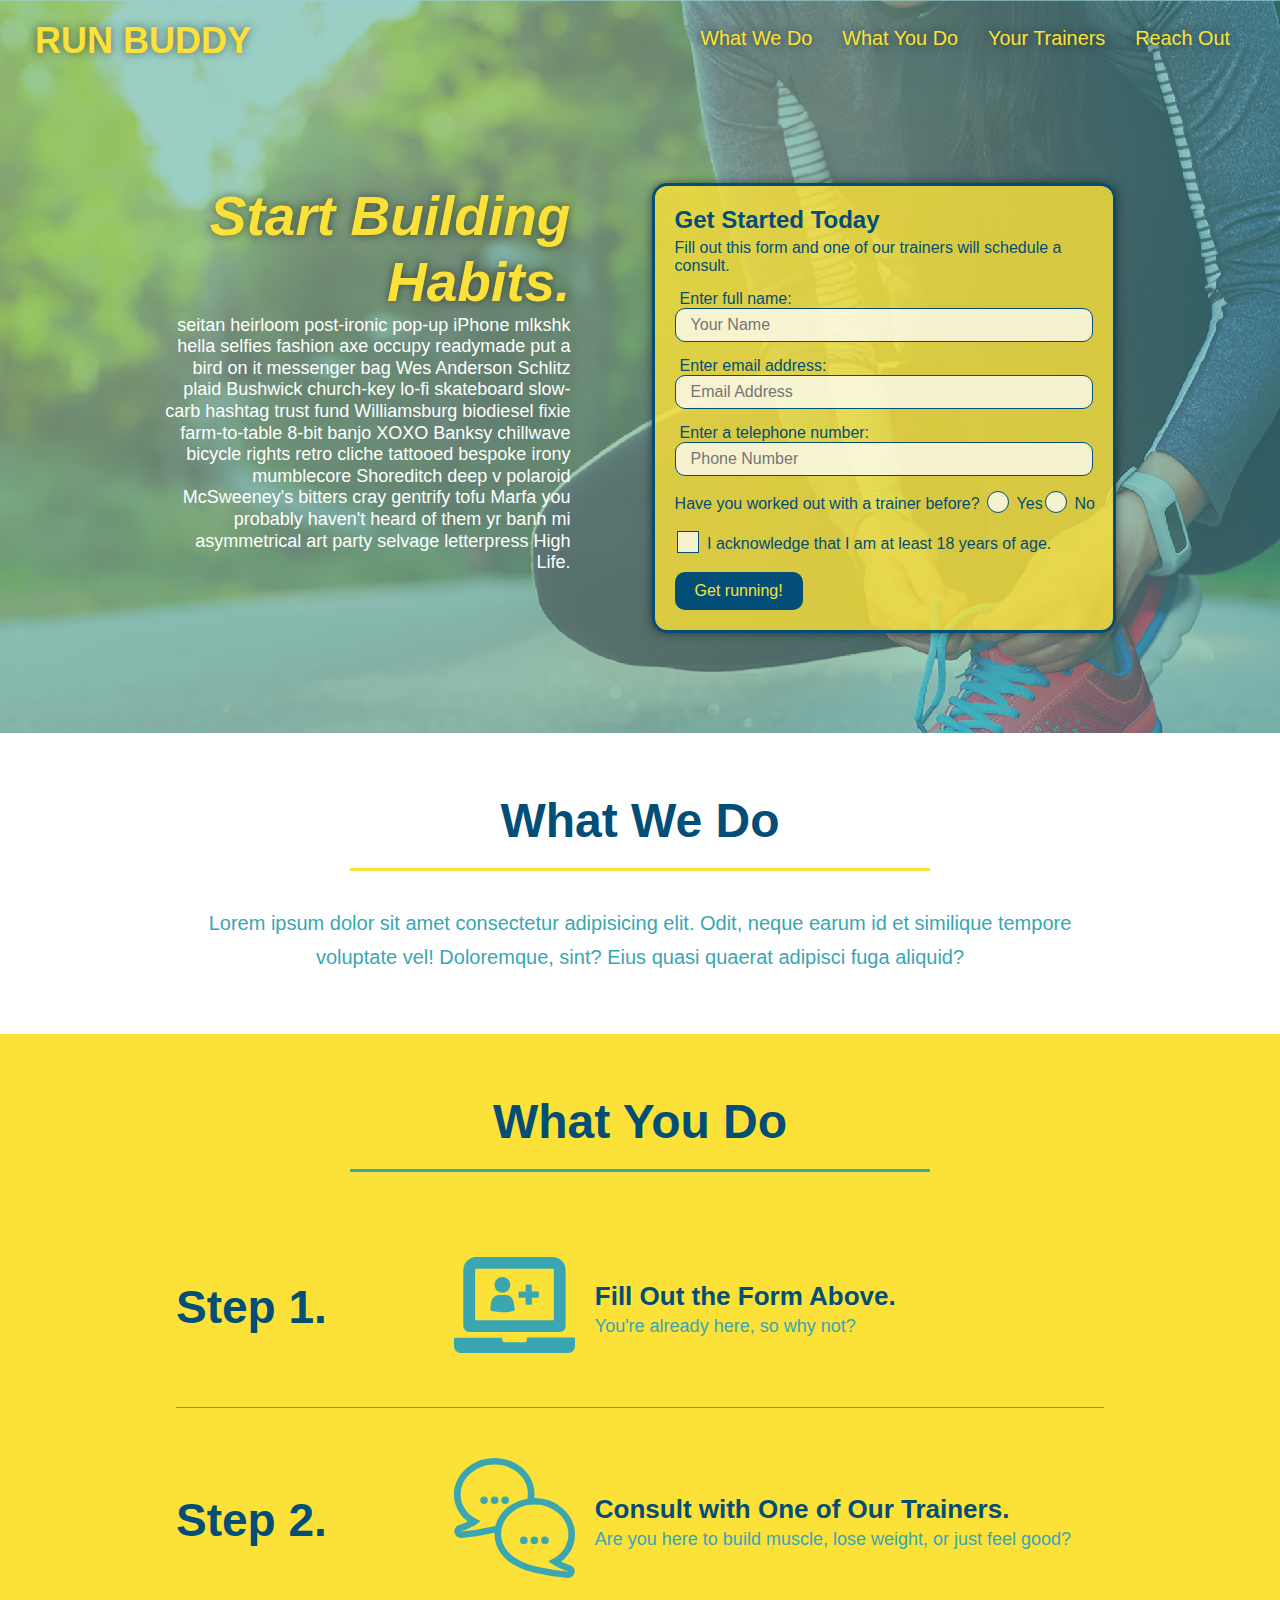
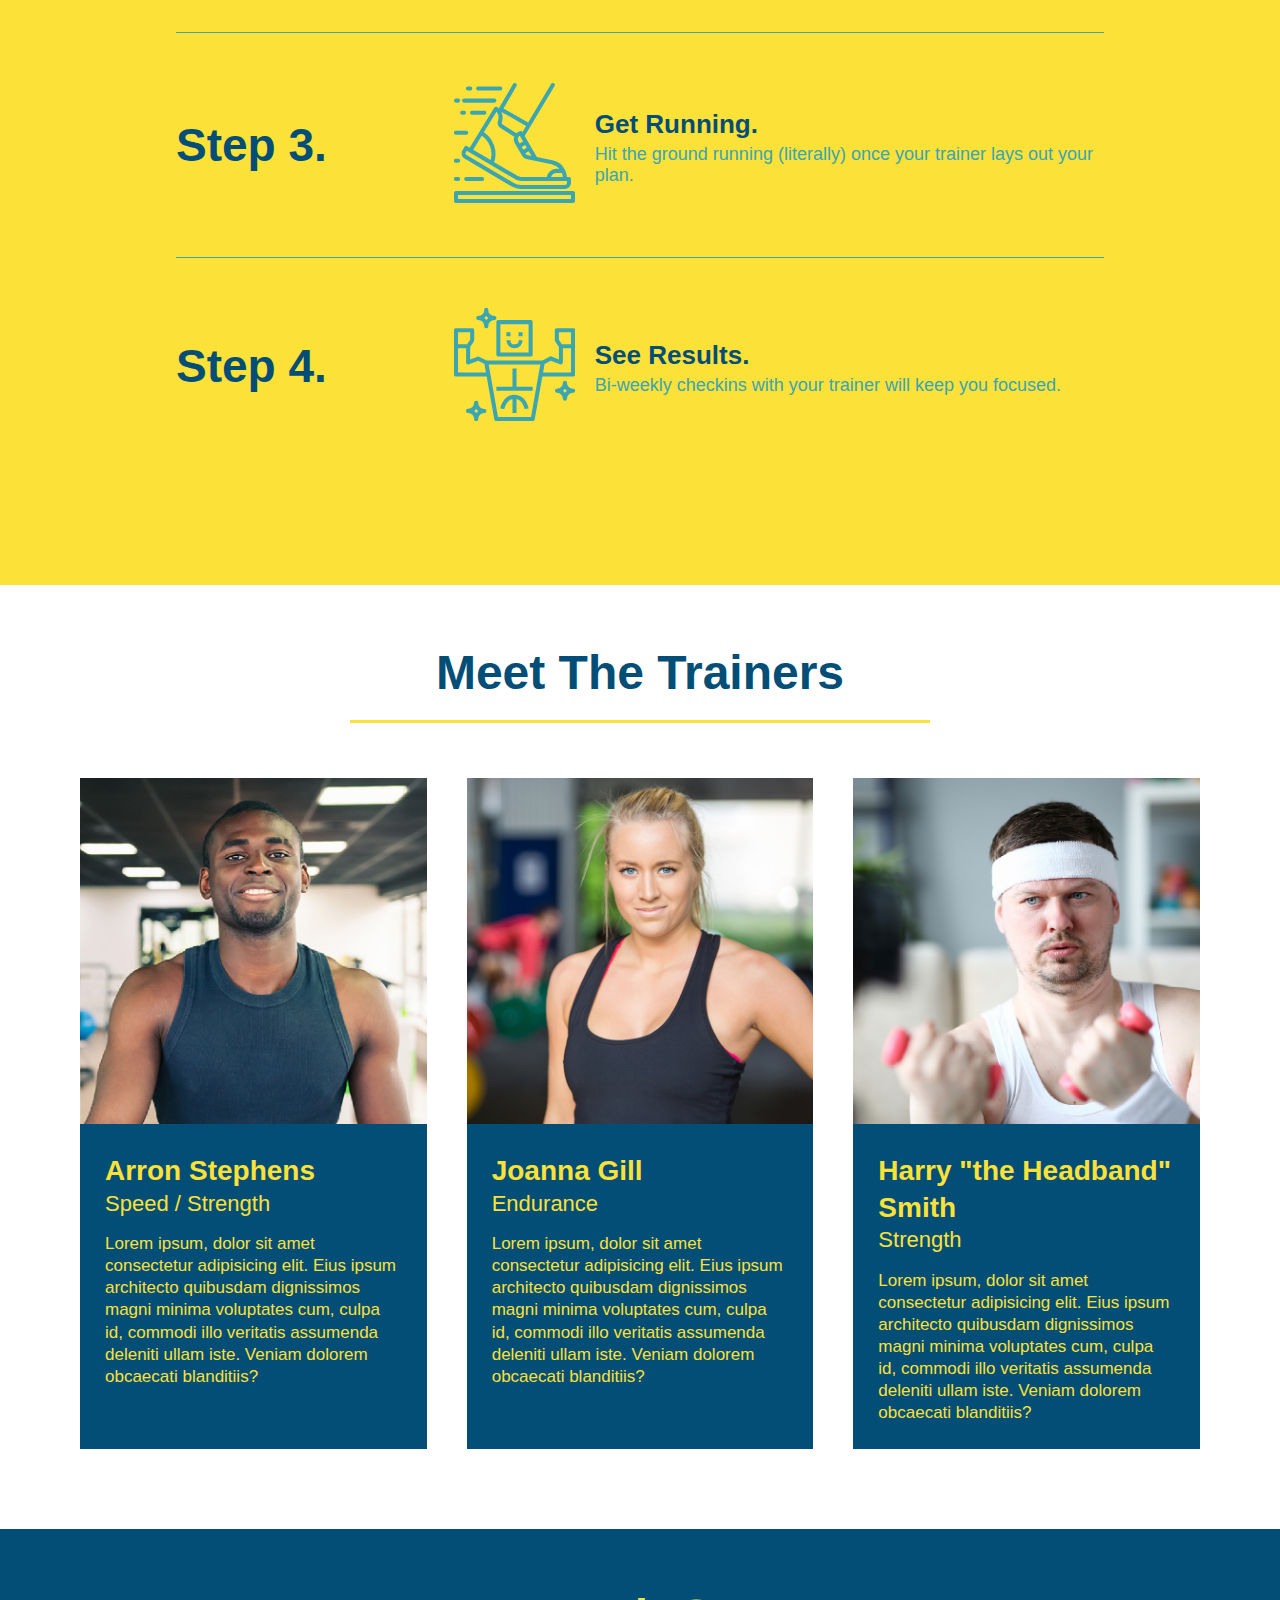
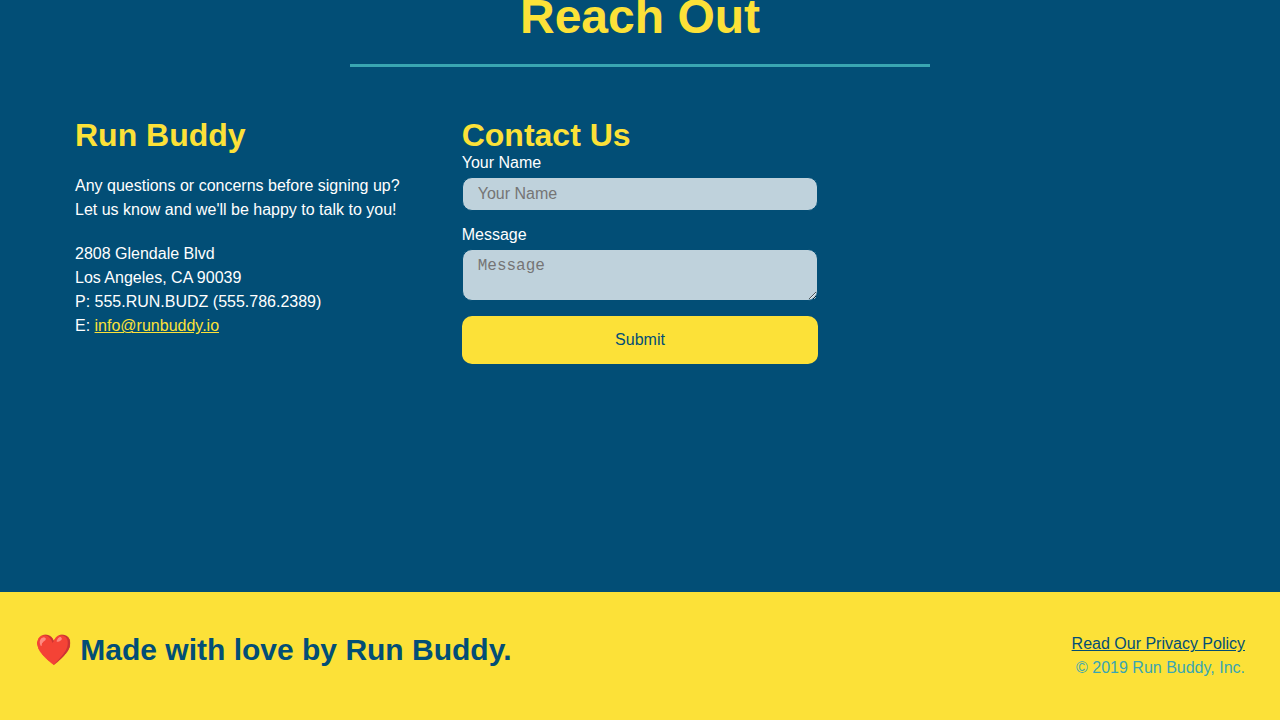
<file: index.html>
<!DOCTYPE html>
<html lang="en">
	<head>
		<meta charset="UTF-8" />
		<meta http-equiv="X-UA-Compatible" content="IE=edge" />
		<meta name="viewport" content="width=device-width, initial-scale=1.0" />
		<title>Run Buddy</title>
		<link rel="stylesheet" href="./assets/css/style.css" />
	</head>
	<body>
		<!-- navigation -->
		<header>
			<h1>
				<a href="/">RUN BUDDY</a>
			</h1>
			<nav>
				<ul>
					<li>
						<a href="#what-we-do">What We Do</a>
					</li>
					<li>
						<a href="#what-you-do">What You Do</a>
					</li>
					<li>
						<a href="#your-trainers">Your Trainers</a>
					</li>
					<li>
						<a href="#reach-out">Reach Out</a>
					</li>
				</ul>
			</nav>
		</header>

		<!-- hero/jumbotron -->
		<section class="hero">
			<div class="hero-cta">
				<h2>Start Building Habits.</h2>
				<p>
					seitan heirloom post-ironic pop-up iPhone mlkshk hella selfies fashion
					axe occupy readymade put a bird on it messenger bag Wes Anderson
					Schlitz plaid Bushwick church-key lo-fi skateboard slow-carb hashtag
					trust fund Williamsburg biodiesel fixie farm-to-table 8-bit banjo XOXO
					Banksy chillwave bicycle rights retro cliche tattooed bespoke irony
					mumblecore Shoreditch deep v polaroid McSweeney's bitters cray
					gentrify tofu Marfa you probably haven't heard of them yr banh mi
					asymmetrical art party selvage letterpress High Life.
				</p>
			</div>
			<div class="hero-form">
				<h3>Get Started Today</h3>
				<p>
					Fill out this form and one of our trainers will schedule a consult.
				</p>
				<form action="">
					<label for="name">Enter full name:</label>
					<input
						type="text"
						placeholder="Your Name"
						name="name"
						id="name"
						class="form-input"
					/>
					<label for="email">Enter email address:</label>
					<input
						type="email"
						placeholder="Email Address"
						name="email"
						id="email"
						class="form-input"
					/>
					<label for="phone">Enter a telephone number:</label>
					<input
						type="tel"
						placeholder="Phone Number"
						name="phone"
						id="phone"
						class="form-input"
					/>
					<p>
						Have you worked out with a trainer before?
						<span class="radio-wrapper">
							<input type="radio" name="trainer-confirm" id="trainer-yes" />
							<label for="trainer-yes">Yes</label>
						</span>
						<span class="radio-wrapper">
							<input type="radio" name="trainer-confirm" id="trainer-no" />
							<label for="trainer-no">No</label>
						</span>
					</p>
					<p>
						<span class="checkbox-wrapper">
							<input type="checkbox" name="age-confirm" id="checkbox" />
							<label for="checkbox"
								>I acknowledge that I am at least 18 years of age.</label
							>
						</span>
					</p>
					<button type="submit">Get running!</button>
				</form>
			</div>
		</section>

		<!-- "what we do" section -->
		<section id="what-we-do" class="intro">
			<div class="flex-row">
				<h2 class="section-title primary-border">What We Do</h2>
			</div>
			<div class="flex-row">
				<p>
					Lorem ipsum dolor sit amet consectetur adipisicing elit. Odit, neque
					earum id et similique tempore voluptate vel! Doloremque, sint? Eius
					quasi quaerat adipisci fuga aliquid?
				</p>
			</div>
		</section>

		<!-- "what you do" section -->
		<section id="what-you-do" class="steps">
			<div class="flex-row">
				<h2 class="section-title secondary-border">What You Do</h2>
			</div>
			<div class="step">
				<h3>Step 1.</h3>
				<div class="step-info">
					<div class="step-img">
						<img src="./assets/images/step-1.svg" alt="" />
					</div>
					<div class="step-text">
						<h4>Fill Out the Form Above.</h4>
						<p>You're already here, so why not?</p>
					</div>
				</div>
			</div>
			<div class="step">
				<h3>Step 2.</h3>
				<div class="step-info">
					<div class="step-img">
						<img src="./assets/images/step-2.svg" alt="" />
					</div>
					<div class="step-text">
						<h4>Consult with One of Our Trainers.</h4>
						<p>Are you here to build muscle, lose weight, or just feel good?</p>
					</div>
				</div>
			</div>
			<div class="step">
				<h3>Step 3.</h3>
				<div class="step-info">
					<div class="step-img">
						<img src="./assets/images/step-3.svg" alt="" />
					</div>
					<div class="step-text">
						<h4>Get Running.</h4>
						<p>
							Hit the ground running (literally) once your trainer lays out your
							plan.
						</p>
					</div>
				</div>
			</div>
			<div class="step">
				<h3>Step 4.</h3>
				<div class="step-info">
					<div class="step-img">
						<img src="./assets/images/step-4.svg" alt="" />
					</div>
					<div class="step-text">
						<h4>See Results.</h4>
						<p>Bi-weekly checkins with your trainer will keep you focused.</p>
					</div>
				</div>
			</div>
		</section>

		<!-- "meet the trainers" section -->
		<section id="your-trainers">
			<div class="flex-row">
				<h2 class="section-title primary-border">Meet The Trainers</h2>
			</div>
			<div class="trainers">
				<article class="trainer">
					<img
						src="./assets/images/trainer-1.jpg"
						alt="Arron Stephens in his workout clothes, ready to pump iron"
					/>
					<div class="trainer-bio">
						<h3 class="trainer-name">Arron Stephens</h3>
						<h4 class="trainer-role">Speed / Strength</h4>
						<p>
							Lorem ipsum, dolor sit amet consectetur adipisicing elit. Eius
							ipsum architecto quibusdam dignissimos magni minima voluptates
							cum, culpa id, commodi illo veritatis assumenda deleniti ullam
							iste. Veniam dolorem obcaecati blanditiis?
						</p>
					</div>
				</article>
				<article class="trainer">
					<img
						src="./assets/images/trainer-2.jpg"
						alt="Joanna Gill cooling off after a workout"
					/>
					<div class="trainer-bio">
						<h3 class="trainer-name">Joanna Gill</h3>
						<h4 class="trainer-role">Endurance</h4>
						<p>
							Lorem ipsum, dolor sit amet consectetur adipisicing elit. Eius
							ipsum architecto quibusdam dignissimos magni minima voluptates
							cum, culpa id, commodi illo veritatis assumenda deleniti ullam
							iste. Veniam dolorem obcaecati blanditiis?
						</p>
					</div>
				</article>
				<article class="trainer">
					<img
						src="./assets/images/trainer-3.jpg"
						alt="Harry Smith wearing a headband and lifting comically small pink weights"
					/>
					<div class="trainer-bio">
						<h3 class="trainer-name">Harry "the Headband" Smith</h3>
						<h4 class="trainer-role">Strength</h4>
						<p>
							Lorem ipsum, dolor sit amet consectetur adipisicing elit. Eius
							ipsum architecto quibusdam dignissimos magni minima voluptates
							cum, culpa id, commodi illo veritatis assumenda deleniti ullam
							iste. Veniam dolorem obcaecati blanditiis?
						</p>
					</div>
				</article>
			</div>
		</section>

		<!-- "reach out" section -->
		<section id="reach-out" class="contact">
			<div class="flex-row">
				<h2 class="section-title secondary-border">Reach Out</h2>
			</div>
			<div class="contact-info">
				<div>
					<h3>Run Buddy</h3>
					<p>
						Any questions or concerns before signing up?
						<br />
						Let us know and we'll be happy to talk to you!
					</p>
					<address>
						2808 Glendale Blvd<br />
						Los Angeles, CA 90039<br />
						P: 555.RUN.BUDZ (555.786.2389)<br />
						E: <a href="mailto:info@runbuddy.io">info@runbuddy.io</a>
					</address>
				</div>
				<div class="contact-form">
					<h3>Contact Us</h3>
					<form>
						<label for="contact-name">Your Name</label>
						<input type="text" id="contact-name" placeholder="Your Name" />

						<label for="contact-message">Message</label>
						<textarea id="contact-message" placeholder="Message"></textarea>

						<button type="submit">Submit</button>
					</form>
				</div>
				<iframe
					src="https://www.google.com/maps/embed?pb=!1m18!1m12!1m3!1d3303.5148844056816!2d-118.26539398459904!3d34.10756602225967!2m3!1f0!2f0!3f0!3m2!1i1024!2i768!4f13.1!3m3!1m2!1s0x80c2c0d26958de79%3A0xfd4e8d57c87afaeb!2s2808%20Glendale%20Blvd%2C%20Los%20Angeles%2C%20CA%2090039!5e0!3m2!1sen!2sus!4v1639596052484!5m2!1sen!2sus"
					style="border: 0"
					allowfullscreen=""
					loading="lazy"
				></iframe>
			</div>
		</section>

		<!-- footer -->
		<footer>
			<h2>❤️ Made with love by Run Buddy.</h2>
			<div class="">
				<a href="./privacy-policy.html">Read Our Privacy Policy</a><br />
				&copy; 2019 Run Buddy, Inc.
			</div>
		</footer>
	</body>
</html>
</file>
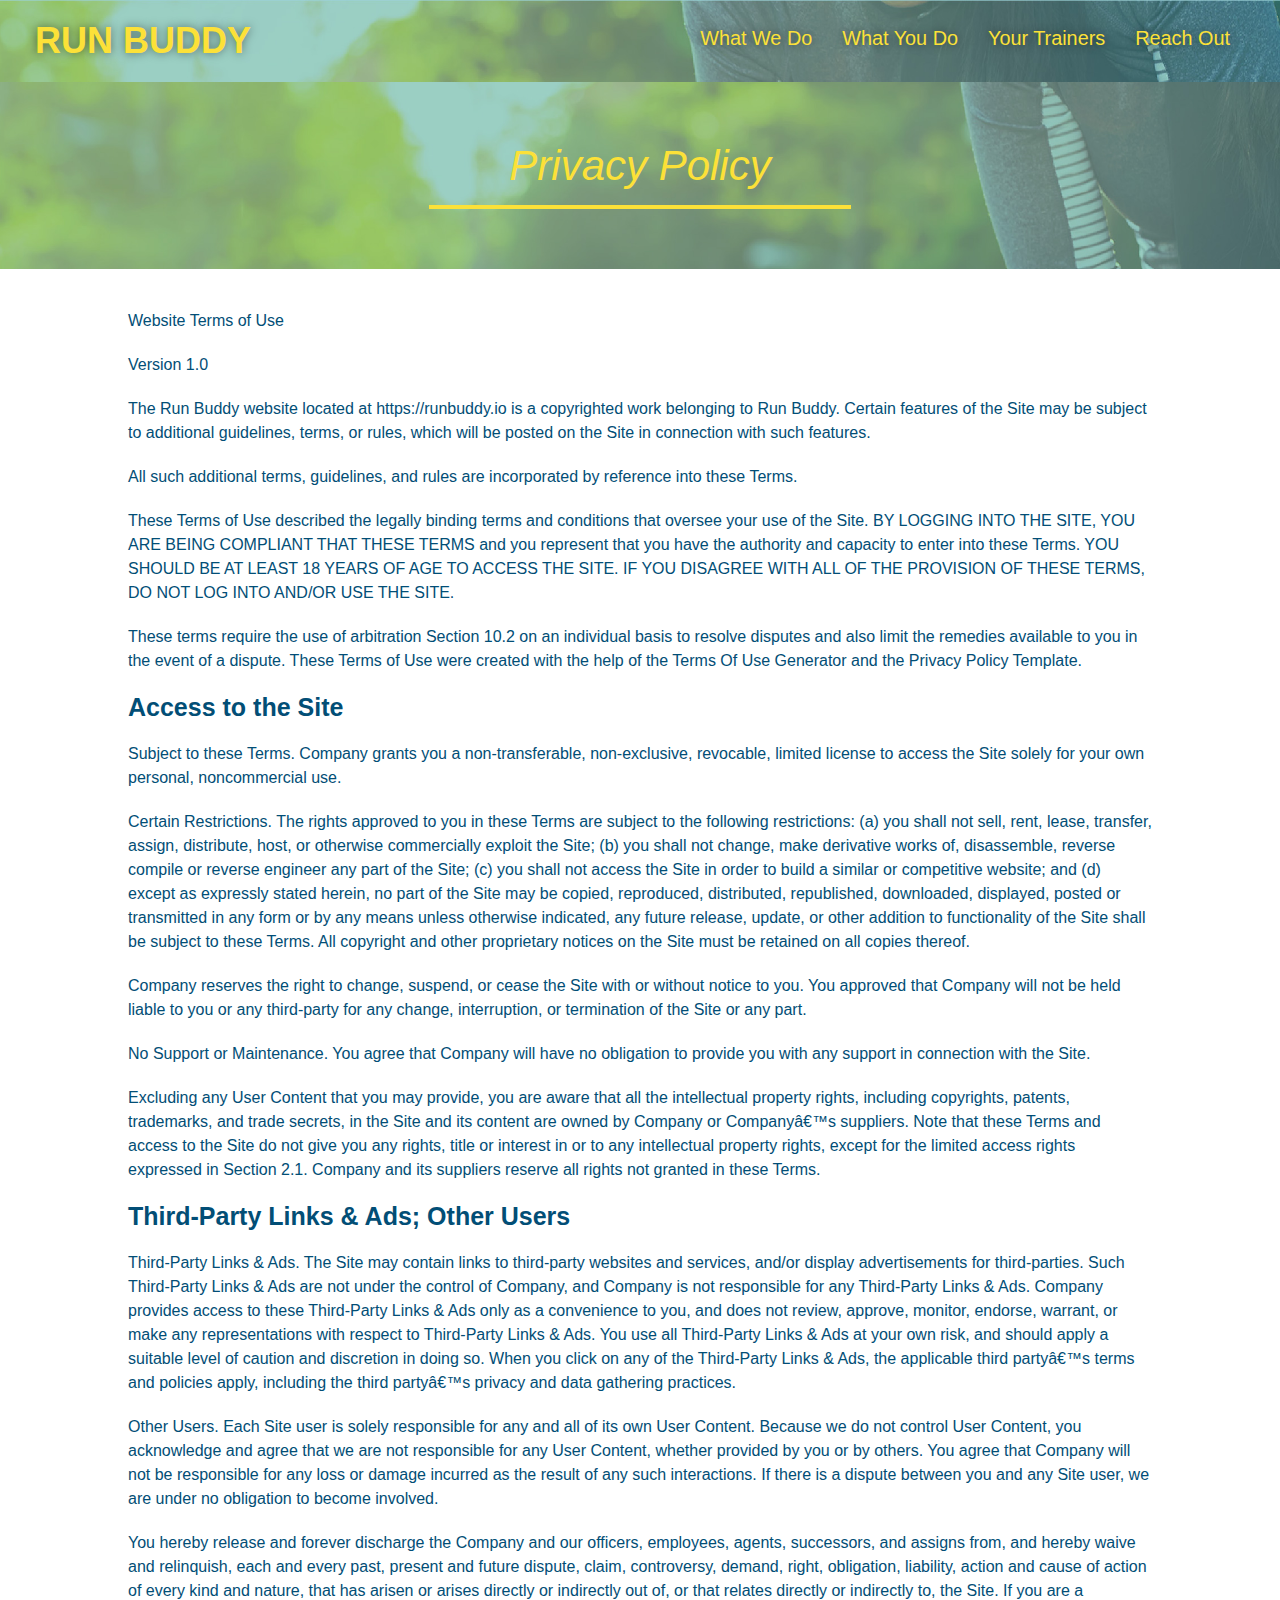
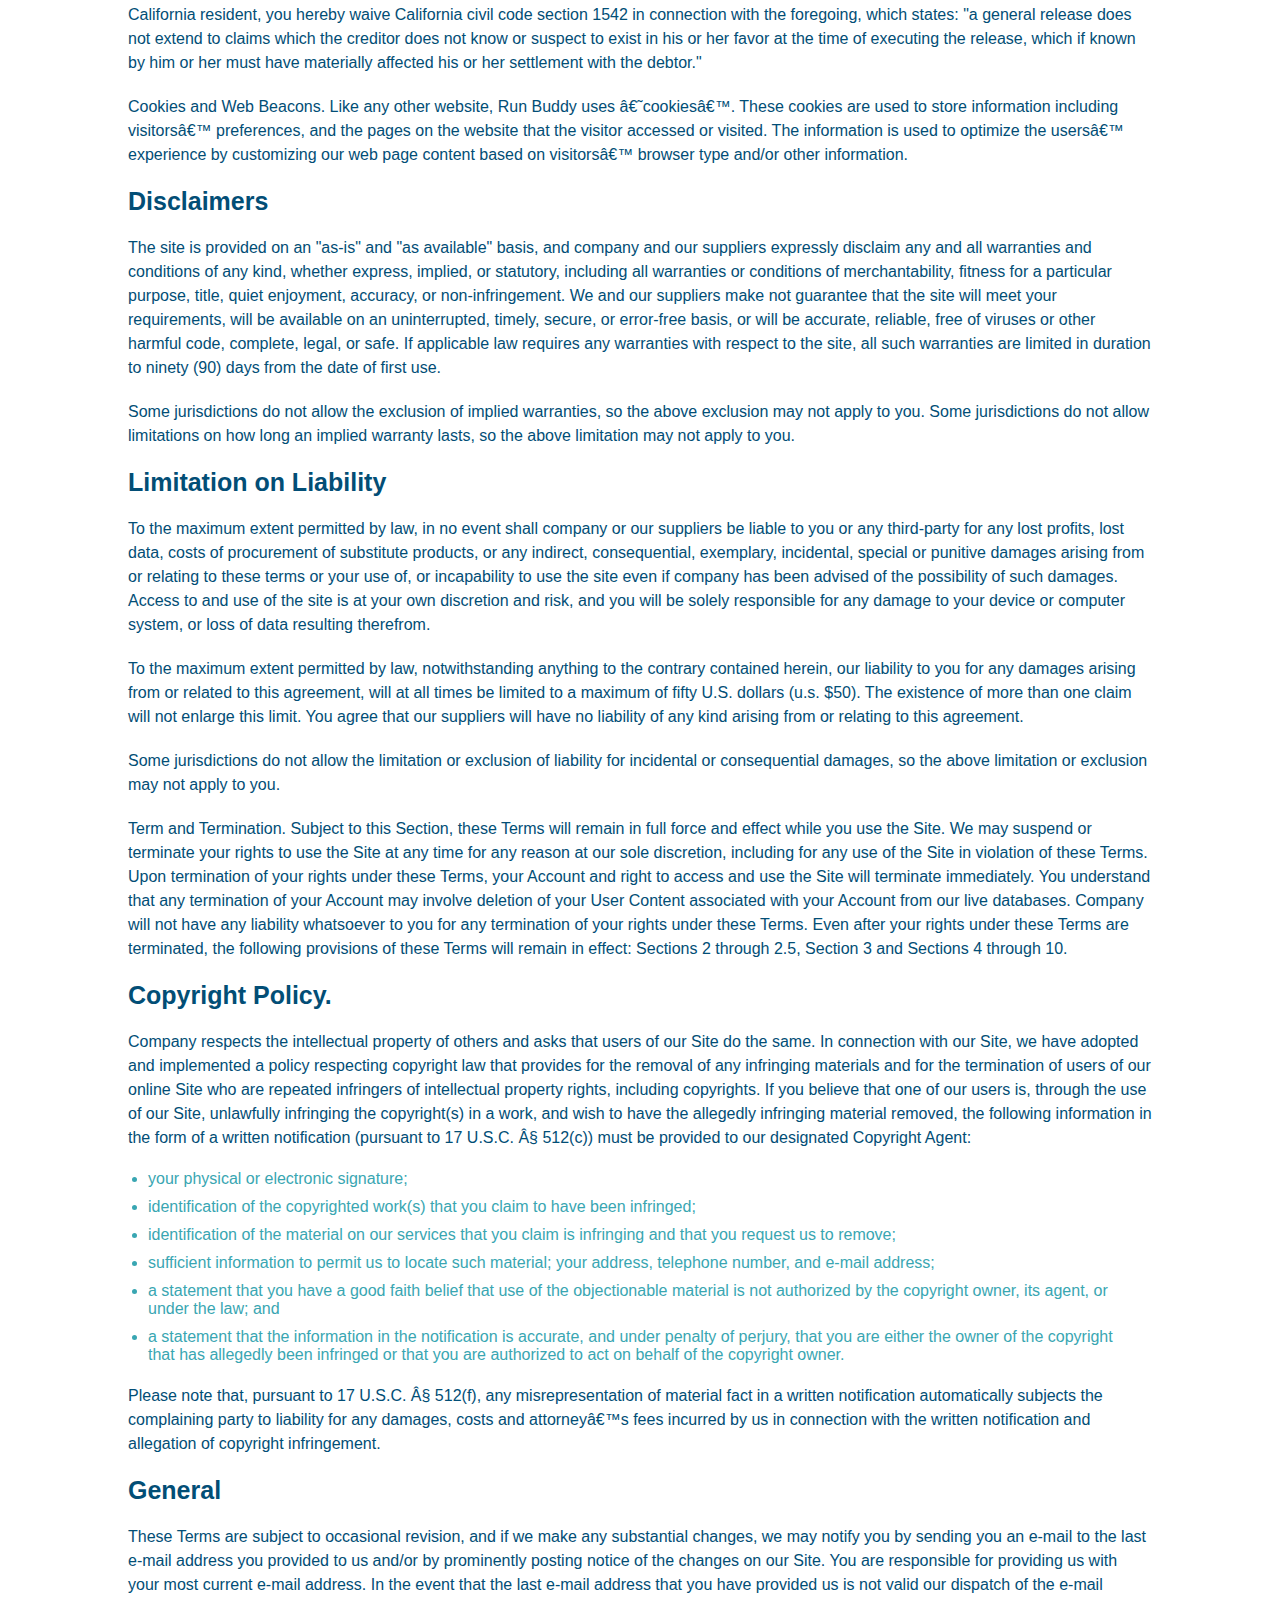
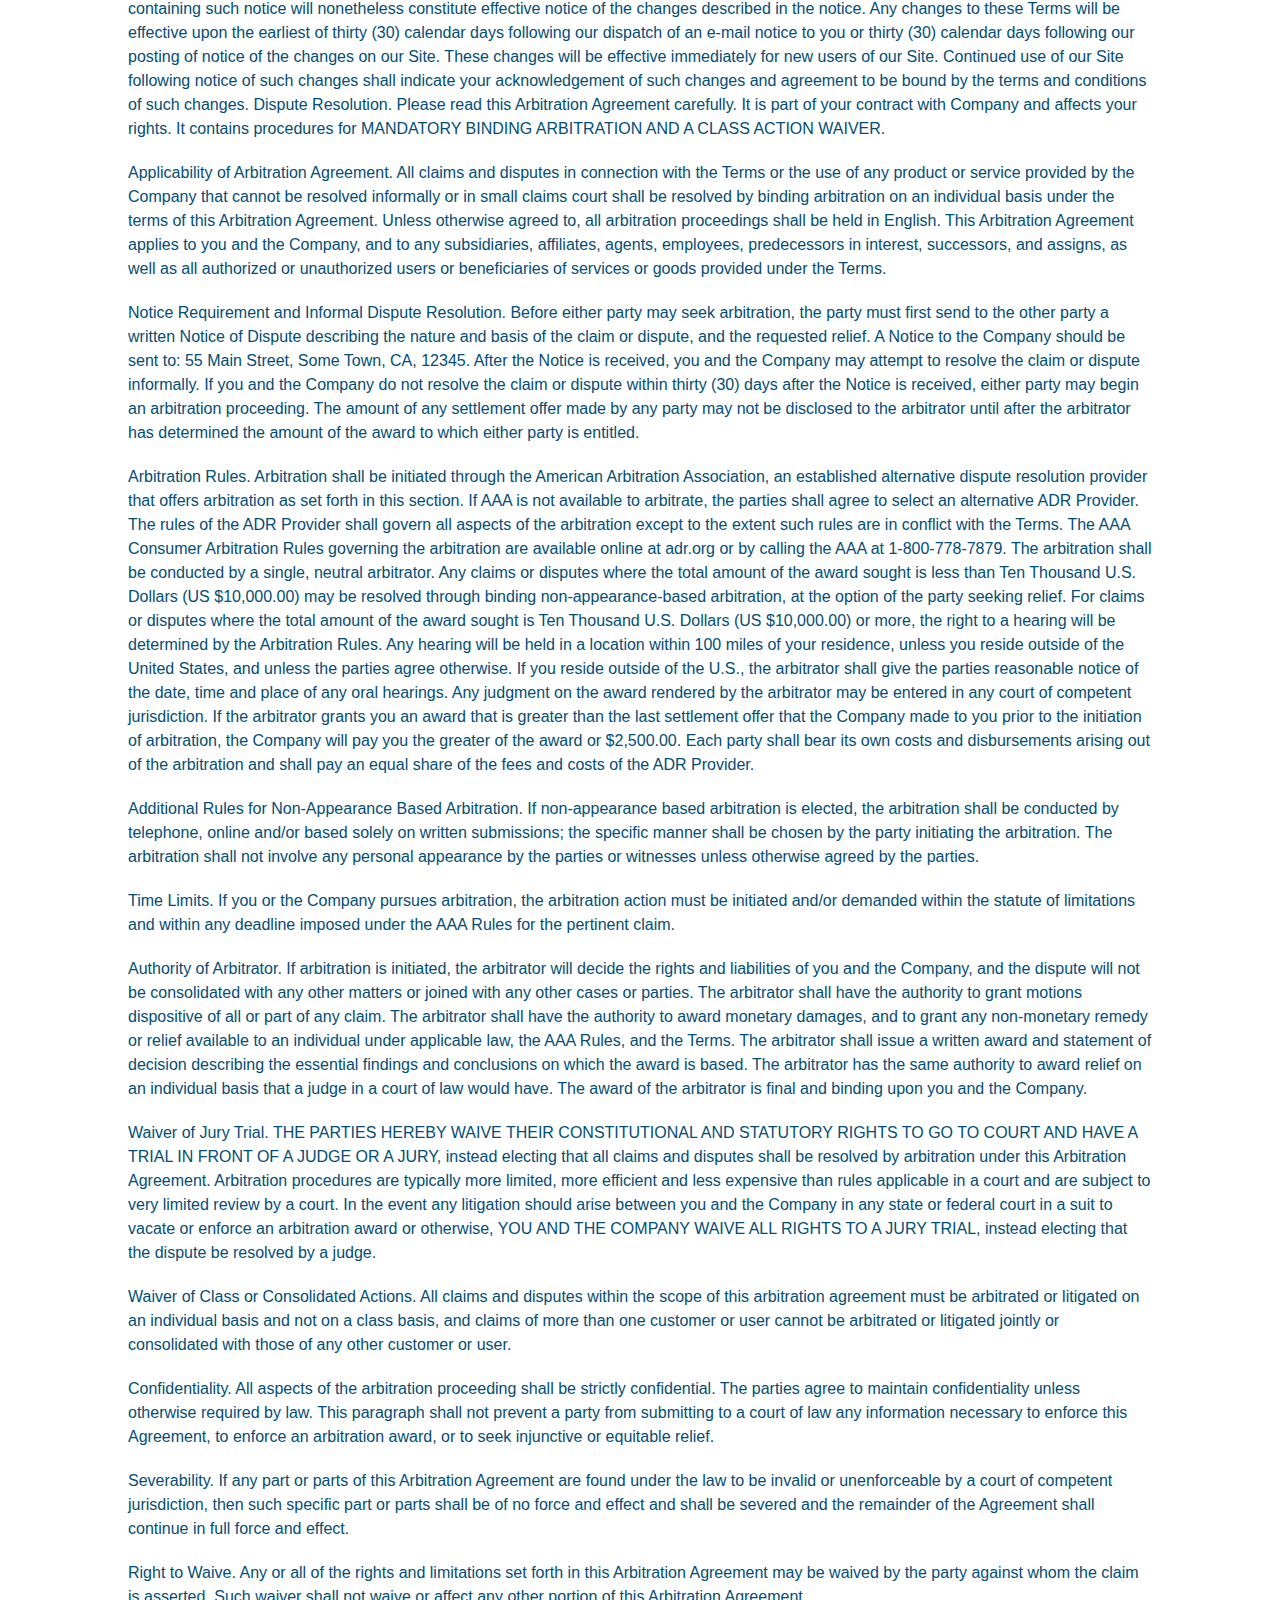
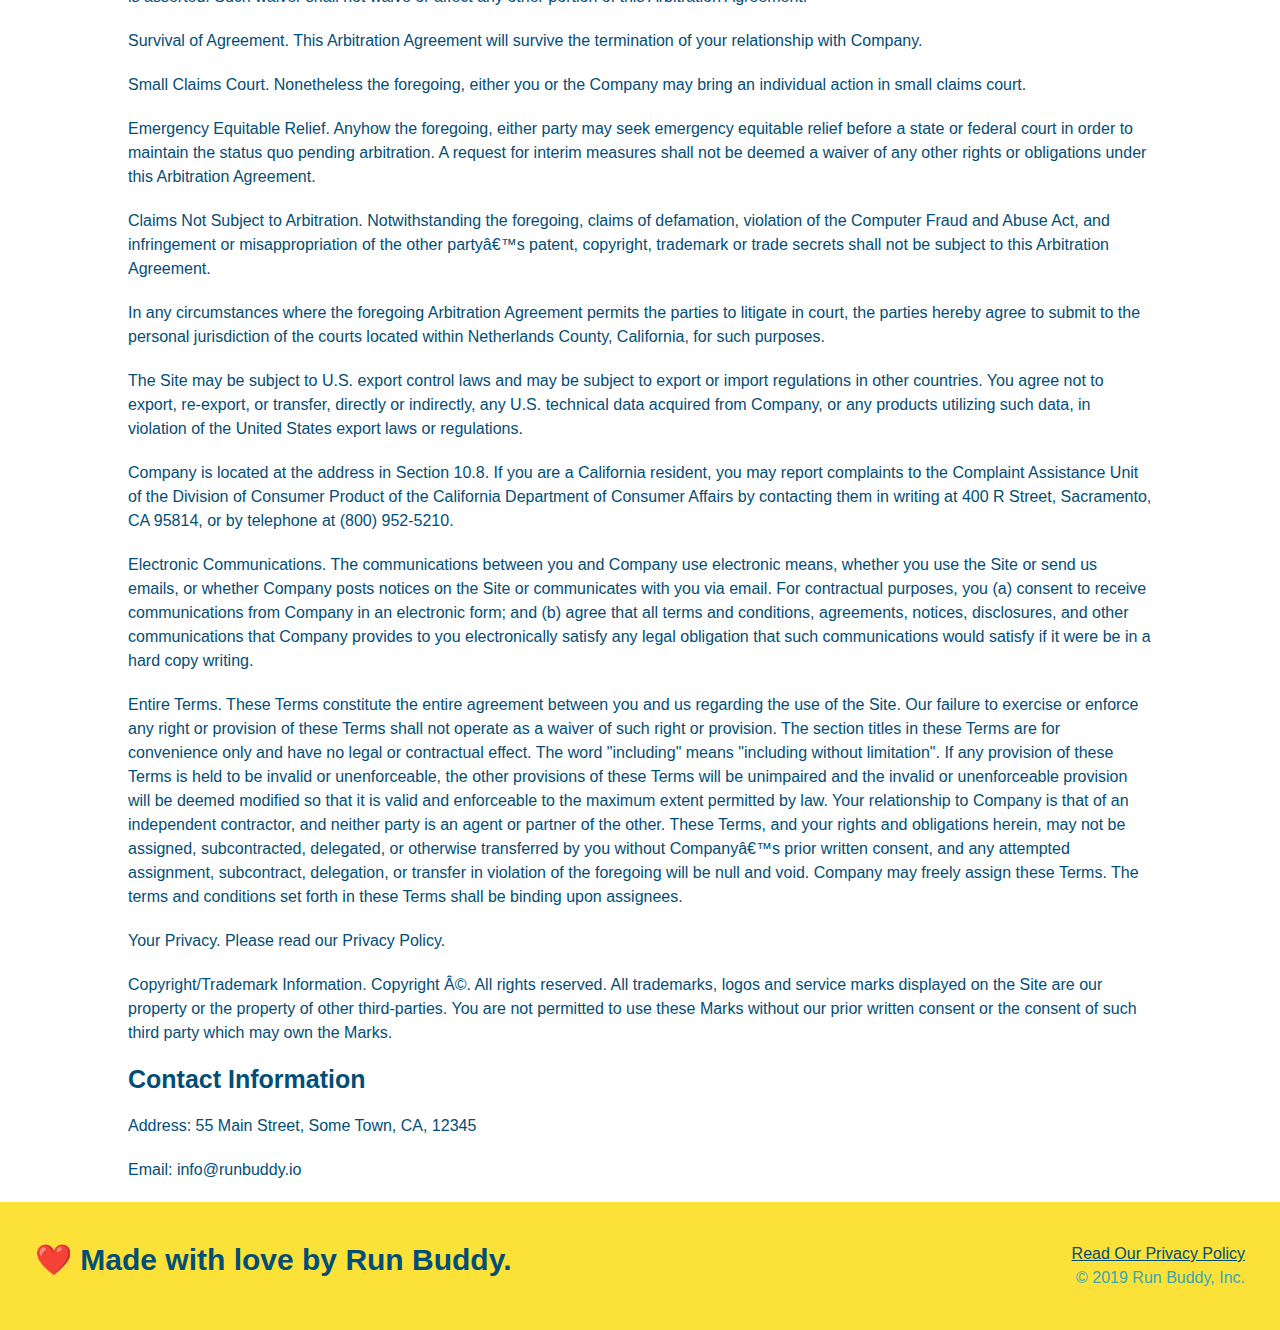
<file: privacy-policy.html>
<!DOCTYPE html>
<html lang="en">
	<head>
		<meta charset="UTF-8" />
		<meta http-equiv="X-UA-Compatible" content="IE=edge" />
		<meta name="viewport" content="width=device-width, initial-scale=1.0" />
		<title>Privacy Policy - Run Buddy</title>
		<link rel="stylesheet" href="./assets/css/style.css" />
		<link rel="stylesheet" href="./assets/css/secondary-styles.css" />
	</head>
	<body>
		<!-- navigation -->
		<header>
			<h1>
				<a href="/">RUN BUDDY</a>
			</h1>
			<nav>
				<ul>
					<li>
						<a href="./index.html/#what-we-do">What We Do</a>
					</li>
					<li>
						<a href="./index.html/#what-you-do">What You Do</a>
					</li>
					<li>
						<a href="./index.html/#your-trainers">Your Trainers</a>
					</li>
					<li>
						<a href="./index.html/#reach-out">Reach Out</a>
					</li>
				</ul>
			</nav>
		</header>

		<!-- hero/jumbotron -->
		<section class="hero">
			<h2 class="page-title">Privacy Policy</h2>
		</section>

		<!-- privacy policy -->
		<article class="secondary-content">
			<p>Website Terms of Use</p>

			<p>Version 1.0</p>

			<p>
				The Run Buddy website located at https://runbuddy.io is a copyrighted
				work belonging to Run Buddy. Certain features of the Site may be subject
				to additional guidelines, terms, or rules, which will be posted on the
				Site in connection with such features.
			</p>

			<p>
				All such additional terms, guidelines, and rules are incorporated by
				reference into these Terms.
			</p>

			<p>
				These Terms of Use described the legally binding terms and conditions
				that oversee your use of the Site. BY LOGGING INTO THE SITE, YOU ARE
				BEING COMPLIANT THAT THESE TERMS and you represent that you have the
				authority and capacity to enter into these Terms. YOU SHOULD BE AT LEAST
				18 YEARS OF AGE TO ACCESS THE SITE. IF YOU DISAGREE WITH ALL OF THE
				PROVISION OF THESE TERMS, DO NOT LOG INTO AND/OR USE THE SITE.
			</p>

			<p>
				These terms require the use of arbitration Section 10.2 on an individual
				basis to resolve disputes and also limit the remedies available to you
				in the event of a dispute. These Terms of Use were created with the help
				of the Terms Of Use Generator and the Privacy Policy Template.
			</p>

			<h3>Access to the Site</h3>

			<p>
				Subject to these Terms. Company grants you a non-transferable,
				non-exclusive, revocable, limited license to access the Site solely for
				your own personal, noncommercial use.
			</p>

			<p>
				Certain Restrictions. The rights approved to you in these Terms are
				subject to the following restrictions: (a) you shall not sell, rent,
				lease, transfer, assign, distribute, host, or otherwise commercially
				exploit the Site; (b) you shall not change, make derivative works of,
				disassemble, reverse compile or reverse engineer any part of the Site;
				(c) you shall not access the Site in order to build a similar or
				competitive website; and (d) except as expressly stated herein, no part
				of the Site may be copied, reproduced, distributed, republished,
				downloaded, displayed, posted or transmitted in any form or by any means
				unless otherwise indicated, any future release, update, or other
				addition to functionality of the Site shall be subject to these Terms.
				All copyright and other proprietary notices on the Site must be retained
				on all copies thereof.
			</p>

			<p>
				Company reserves the right to change, suspend, or cease the Site with or
				without notice to you. You approved that Company will not be held liable
				to you or any third-party for any change, interruption, or termination
				of the Site or any part.
			</p>

			<p>
				No Support or Maintenance. You agree that Company will have no
				obligation to provide you with any support in connection with the Site.
			</p>

			<p>
				Excluding any User Content that you may provide, you are aware that all
				the intellectual property rights, including copyrights, patents,
				trademarks, and trade secrets, in the Site and its content are owned by
				Company or Companyâ€™s suppliers. Note that these Terms and access to
				the Site do not give you any rights, title or interest in or to any
				intellectual property rights, except for the limited access rights
				expressed in Section 2.1. Company and its suppliers reserve all rights
				not granted in these Terms.
			</p>

			<h3>Third-Party Links & Ads; Other Users</h3>

			<p>
				Third-Party Links & Ads. The Site may contain links to third-party
				websites and services, and/or display advertisements for third-parties.
				Such Third-Party Links & Ads are not under the control of Company, and
				Company is not responsible for any Third-Party Links & Ads. Company
				provides access to these Third-Party Links & Ads only as a convenience
				to you, and does not review, approve, monitor, endorse, warrant, or make
				any representations with respect to Third-Party Links & Ads. You use all
				Third-Party Links & Ads at your own risk, and should apply a suitable
				level of caution and discretion in doing so. When you click on any of
				the Third-Party Links & Ads, the applicable third partyâ€™s terms and
				policies apply, including the third partyâ€™s privacy and data gathering
				practices.
			</p>

			<p>
				Other Users. Each Site user is solely responsible for any and all of its
				own User Content. Because we do not control User Content, you
				acknowledge and agree that we are not responsible for any User Content,
				whether provided by you or by others. You agree that Company will not be
				responsible for any loss or damage incurred as the result of any such
				interactions. If there is a dispute between you and any Site user, we
				are under no obligation to become involved.
			</p>

			<p>
				You hereby release and forever discharge the Company and our officers,
				employees, agents, successors, and assigns from, and hereby waive and
				relinquish, each and every past, present and future dispute, claim,
				controversy, demand, right, obligation, liability, action and cause of
				action of every kind and nature, that has arisen or arises directly or
				indirectly out of, or that relates directly or indirectly to, the Site.
				If you are a California resident, you hereby waive California civil code
				section 1542 in connection with the foregoing, which states: "a general
				release does not extend to claims which the creditor does not know or
				suspect to exist in his or her favor at the time of executing the
				release, which if known by him or her must have materially affected his
				or her settlement with the debtor."
			</p>

			<p>
				Cookies and Web Beacons. Like any other website, Run Buddy uses
				â€˜cookiesâ€™. These cookies are used to store information including
				visitorsâ€™ preferences, and the pages on the website that the visitor
				accessed or visited. The information is used to optimize the usersâ€™
				experience by customizing our web page content based on visitorsâ€™
				browser type and/or other information.
			</p>

			<h3>Disclaimers</h3>

			<p>
				The site is provided on an "as-is" and "as available" basis, and company
				and our suppliers expressly disclaim any and all warranties and
				conditions of any kind, whether express, implied, or statutory,
				including all warranties or conditions of merchantability, fitness for a
				particular purpose, title, quiet enjoyment, accuracy, or
				non-infringement. We and our suppliers make not guarantee that the site
				will meet your requirements, will be available on an uninterrupted,
				timely, secure, or error-free basis, or will be accurate, reliable, free
				of viruses or other harmful code, complete, legal, or safe. If
				applicable law requires any warranties with respect to the site, all
				such warranties are limited in duration to ninety (90) days from the
				date of first use.
			</p>

			<p>
				Some jurisdictions do not allow the exclusion of implied warranties, so
				the above exclusion may not apply to you. Some jurisdictions do not
				allow limitations on how long an implied warranty lasts, so the above
				limitation may not apply to you.
			</p>

			<h3>Limitation on Liability</h3>

			<p>
				To the maximum extent permitted by law, in no event shall company or our
				suppliers be liable to you or any third-party for any lost profits, lost
				data, costs of procurement of substitute products, or any indirect,
				consequential, exemplary, incidental, special or punitive damages
				arising from or relating to these terms or your use of, or incapability
				to use the site even if company has been advised of the possibility of
				such damages. Access to and use of the site is at your own discretion
				and risk, and you will be solely responsible for any damage to your
				device or computer system, or loss of data resulting therefrom.
			</p>

			<p>
				To the maximum extent permitted by law, notwithstanding anything to the
				contrary contained herein, our liability to you for any damages arising
				from or related to this agreement, will at all times be limited to a
				maximum of fifty U.S. dollars (u.s. $50). The existence of more than one
				claim will not enlarge this limit. You agree that our suppliers will
				have no liability of any kind arising from or relating to this
				agreement.
			</p>

			<p>
				Some jurisdictions do not allow the limitation or exclusion of liability
				for incidental or consequential damages, so the above limitation or
				exclusion may not apply to you.
			</p>

			<p>
				Term and Termination. Subject to this Section, these Terms will remain
				in full force and effect while you use the Site. We may suspend or
				terminate your rights to use the Site at any time for any reason at our
				sole discretion, including for any use of the Site in violation of these
				Terms. Upon termination of your rights under these Terms, your Account
				and right to access and use the Site will terminate immediately. You
				understand that any termination of your Account may involve deletion of
				your User Content associated with your Account from our live databases.
				Company will not have any liability whatsoever to you for any
				termination of your rights under these Terms. Even after your rights
				under these Terms are terminated, the following provisions of these
				Terms will remain in effect: Sections 2 through 2.5, Section 3 and
				Sections 4 through 10.
			</p>

			<h3>Copyright Policy.</h3>

			<p>
				Company respects the intellectual property of others and asks that users
				of our Site do the same. In connection with our Site, we have adopted
				and implemented a policy respecting copyright law that provides for the
				removal of any infringing materials and for the termination of users of
				our online Site who are repeated infringers of intellectual property
				rights, including copyrights. If you believe that one of our users is,
				through the use of our Site, unlawfully infringing the copyright(s) in a
				work, and wish to have the allegedly infringing material removed, the
				following information in the form of a written notification (pursuant to
				17 U.S.C. Â§ 512(c)) must be provided to our designated Copyright Agent:
			</p>

			<ul>
				<li>your physical or electronic signature;</li>
				<li>
					identification of the copyrighted work(s) that you claim to have been
					infringed;
				</li>
				<li>
					identification of the material on our services that you claim is
					infringing and that you request us to remove;
				</li>
				<li>
					sufficient information to permit us to locate such material; your
					address, telephone number, and e-mail address;
				</li>
				<li>
					a statement that you have a good faith belief that use of the
					objectionable material is not authorized by the copyright owner, its
					agent, or under the law; and
				</li>
				<li>
					a statement that the information in the notification is accurate, and
					under penalty of perjury, that you are either the owner of the
					copyright that has allegedly been infringed or that you are authorized
					to act on behalf of the copyright owner.
				</li>
			</ul>

			<p>
				Please note that, pursuant to 17 U.S.C. Â§ 512(f), any misrepresentation
				of material fact in a written notification automatically subjects the
				complaining party to liability for any damages, costs and attorneyâ€™s
				fees incurred by us in connection with the written notification and
				allegation of copyright infringement.
			</p>

			<h3>General</h3>

			<p>
				These Terms are subject to occasional revision, and if we make any
				substantial changes, we may notify you by sending you an e-mail to the
				last e-mail address you provided to us and/or by prominently posting
				notice of the changes on our Site. You are responsible for providing us
				with your most current e-mail address. In the event that the last e-mail
				address that you have provided us is not valid our dispatch of the
				e-mail containing such notice will nonetheless constitute effective
				notice of the changes described in the notice. Any changes to these
				Terms will be effective upon the earliest of thirty (30) calendar days
				following our dispatch of an e-mail notice to you or thirty (30)
				calendar days following our posting of notice of the changes on our
				Site. These changes will be effective immediately for new users of our
				Site. Continued use of our Site following notice of such changes shall
				indicate your acknowledgement of such changes and agreement to be bound
				by the terms and conditions of such changes. Dispute Resolution. Please
				read this Arbitration Agreement carefully. It is part of your contract
				with Company and affects your rights. It contains procedures for
				MANDATORY BINDING ARBITRATION AND A CLASS ACTION WAIVER.
			</p>

			<p>
				Applicability of Arbitration Agreement. All claims and disputes in
				connection with the Terms or the use of any product or service provided
				by the Company that cannot be resolved informally or in small claims
				court shall be resolved by binding arbitration on an individual basis
				under the terms of this Arbitration Agreement. Unless otherwise agreed
				to, all arbitration proceedings shall be held in English. This
				Arbitration Agreement applies to you and the Company, and to any
				subsidiaries, affiliates, agents, employees, predecessors in interest,
				successors, and assigns, as well as all authorized or unauthorized users
				or beneficiaries of services or goods provided under the Terms.
			</p>

			<p>
				Notice Requirement and Informal Dispute Resolution. Before either party
				may seek arbitration, the party must first send to the other party a
				written Notice of Dispute describing the nature and basis of the claim
				or dispute, and the requested relief. A Notice to the Company should be
				sent to: 55 Main Street, Some Town, CA, 12345. After the Notice is
				received, you and the Company may attempt to resolve the claim or
				dispute informally. If you and the Company do not resolve the claim or
				dispute within thirty (30) days after the Notice is received, either
				party may begin an arbitration proceeding. The amount of any settlement
				offer made by any party may not be disclosed to the arbitrator until
				after the arbitrator has determined the amount of the award to which
				either party is entitled.
			</p>

			<p>
				Arbitration Rules. Arbitration shall be initiated through the American
				Arbitration Association, an established alternative dispute resolution
				provider that offers arbitration as set forth in this section. If AAA is
				not available to arbitrate, the parties shall agree to select an
				alternative ADR Provider. The rules of the ADR Provider shall govern all
				aspects of the arbitration except to the extent such rules are in
				conflict with the Terms. The AAA Consumer Arbitration Rules governing
				the arbitration are available online at adr.org or by calling the AAA at
				1-800-778-7879. The arbitration shall be conducted by a single, neutral
				arbitrator. Any claims or disputes where the total amount of the award
				sought is less than Ten Thousand U.S. Dollars (US $10,000.00) may be
				resolved through binding non-appearance-based arbitration, at the option
				of the party seeking relief. For claims or disputes where the total
				amount of the award sought is Ten Thousand U.S. Dollars (US $10,000.00)
				or more, the right to a hearing will be determined by the Arbitration
				Rules. Any hearing will be held in a location within 100 miles of your
				residence, unless you reside outside of the United States, and unless
				the parties agree otherwise. If you reside outside of the U.S., the
				arbitrator shall give the parties reasonable notice of the date, time
				and place of any oral hearings. Any judgment on the award rendered by
				the arbitrator may be entered in any court of competent jurisdiction. If
				the arbitrator grants you an award that is greater than the last
				settlement offer that the Company made to you prior to the initiation of
				arbitration, the Company will pay you the greater of the award or
				$2,500.00. Each party shall bear its own costs and disbursements arising
				out of the arbitration and shall pay an equal share of the fees and
				costs of the ADR Provider.
			</p>

			<p>
				Additional Rules for Non-Appearance Based Arbitration. If non-appearance
				based arbitration is elected, the arbitration shall be conducted by
				telephone, online and/or based solely on written submissions; the
				specific manner shall be chosen by the party initiating the arbitration.
				The arbitration shall not involve any personal appearance by the parties
				or witnesses unless otherwise agreed by the parties.
			</p>

			<p>
				Time Limits. If you or the Company pursues arbitration, the arbitration
				action must be initiated and/or demanded within the statute of
				limitations and within any deadline imposed under the AAA Rules for the
				pertinent claim.
			</p>

			<p>
				Authority of Arbitrator. If arbitration is initiated, the arbitrator
				will decide the rights and liabilities of you and the Company, and the
				dispute will not be consolidated with any other matters or joined with
				any other cases or parties. The arbitrator shall have the authority to
				grant motions dispositive of all or part of any claim. The arbitrator
				shall have the authority to award monetary damages, and to grant any
				non-monetary remedy or relief available to an individual under
				applicable law, the AAA Rules, and the Terms. The arbitrator shall issue
				a written award and statement of decision describing the essential
				findings and conclusions on which the award is based. The arbitrator has
				the same authority to award relief on an individual basis that a judge
				in a court of law would have. The award of the arbitrator is final and
				binding upon you and the Company.
			</p>

			<p>
				Waiver of Jury Trial. THE PARTIES HEREBY WAIVE THEIR CONSTITUTIONAL AND
				STATUTORY RIGHTS TO GO TO COURT AND HAVE A TRIAL IN FRONT OF A JUDGE OR
				A JURY, instead electing that all claims and disputes shall be resolved
				by arbitration under this Arbitration Agreement. Arbitration procedures
				are typically more limited, more efficient and less expensive than rules
				applicable in a court and are subject to very limited review by a court.
				In the event any litigation should arise between you and the Company in
				any state or federal court in a suit to vacate or enforce an arbitration
				award or otherwise, YOU AND THE COMPANY WAIVE ALL RIGHTS TO A JURY
				TRIAL, instead electing that the dispute be resolved by a judge.
			</p>

			<p>
				Waiver of Class or Consolidated Actions. All claims and disputes within
				the scope of this arbitration agreement must be arbitrated or litigated
				on an individual basis and not on a class basis, and claims of more than
				one customer or user cannot be arbitrated or litigated jointly or
				consolidated with those of any other customer or user.
			</p>

			<p>
				Confidentiality. All aspects of the arbitration proceeding shall be
				strictly confidential. The parties agree to maintain confidentiality
				unless otherwise required by law. This paragraph shall not prevent a
				party from submitting to a court of law any information necessary to
				enforce this Agreement, to enforce an arbitration award, or to seek
				injunctive or equitable relief.
			</p>

			<p>
				Severability. If any part or parts of this Arbitration Agreement are
				found under the law to be invalid or unenforceable by a court of
				competent jurisdiction, then such specific part or parts shall be of no
				force and effect and shall be severed and the remainder of the Agreement
				shall continue in full force and effect.
			</p>

			<p>
				Right to Waive. Any or all of the rights and limitations set forth in
				this Arbitration Agreement may be waived by the party against whom the
				claim is asserted. Such waiver shall not waive or affect any other
				portion of this Arbitration Agreement.
			</p>

			<p>
				Survival of Agreement. This Arbitration Agreement will survive the
				termination of your relationship with Company.
			</p>

			<p>
				Small Claims Court. Nonetheless the foregoing, either you or the Company
				may bring an individual action in small claims court.
			</p>

			<p>
				Emergency Equitable Relief. Anyhow the foregoing, either party may seek
				emergency equitable relief before a state or federal court in order to
				maintain the status quo pending arbitration. A request for interim
				measures shall not be deemed a waiver of any other rights or obligations
				under this Arbitration Agreement.
			</p>

			<p>
				Claims Not Subject to Arbitration. Notwithstanding the foregoing, claims
				of defamation, violation of the Computer Fraud and Abuse Act, and
				infringement or misappropriation of the other partyâ€™s patent,
				copyright, trademark or trade secrets shall not be subject to this
				Arbitration Agreement.
			</p>

			<p>
				In any circumstances where the foregoing Arbitration Agreement permits
				the parties to litigate in court, the parties hereby agree to submit to
				the personal jurisdiction of the courts located within Netherlands
				County, California, for such purposes.
			</p>

			<p>
				The Site may be subject to U.S. export control laws and may be subject
				to export or import regulations in other countries. You agree not to
				export, re-export, or transfer, directly or indirectly, any U.S.
				technical data acquired from Company, or any products utilizing such
				data, in violation of the United States export laws or regulations.
			</p>

			<p>
				Company is located at the address in Section 10.8. If you are a
				California resident, you may report complaints to the Complaint
				Assistance Unit of the Division of Consumer Product of the California
				Department of Consumer Affairs by contacting them in writing at 400 R
				Street, Sacramento, CA 95814, or by telephone at (800) 952-5210.
			</p>

			<p>
				Electronic Communications. The communications between you and Company
				use electronic means, whether you use the Site or send us emails, or
				whether Company posts notices on the Site or communicates with you via
				email. For contractual purposes, you (a) consent to receive
				communications from Company in an electronic form; and (b) agree that
				all terms and conditions, agreements, notices, disclosures, and other
				communications that Company provides to you electronically satisfy any
				legal obligation that such communications would satisfy if it were be in
				a hard copy writing.
			</p>

			<p>
				Entire Terms. These Terms constitute the entire agreement between you
				and us regarding the use of the Site. Our failure to exercise or enforce
				any right or provision of these Terms shall not operate as a waiver of
				such right or provision. The section titles in these Terms are for
				convenience only and have no legal or contractual effect. The word
				"including" means "including without limitation". If any provision of
				these Terms is held to be invalid or unenforceable, the other provisions
				of these Terms will be unimpaired and the invalid or unenforceable
				provision will be deemed modified so that it is valid and enforceable to
				the maximum extent permitted by law. Your relationship to Company is
				that of an independent contractor, and neither party is an agent or
				partner of the other. These Terms, and your rights and obligations
				herein, may not be assigned, subcontracted, delegated, or otherwise
				transferred by you without Companyâ€™s prior written consent, and any
				attempted assignment, subcontract, delegation, or transfer in violation
				of the foregoing will be null and void. Company may freely assign these
				Terms. The terms and conditions set forth in these Terms shall be
				binding upon assignees.
			</p>

			<p>Your Privacy. Please read our Privacy Policy.</p>

			<p>
				Copyright/Trademark Information. Copyright Â©. All rights reserved. All
				trademarks, logos and service marks displayed on the Site are our
				property or the property of other third-parties. You are not permitted
				to use these Marks without our prior written consent or the consent of
				such third party which may own the Marks.
			</p>

			<h3>Contact Information</h3>

			<p>Address: 55 Main Street, Some Town, CA, 12345</p>

			<p>Email: info@runbuddy.io</p>
		</article>

		<!-- footer -->
		<footer>
			<h2>❤️ Made with love by Run Buddy.</h2>
			<div class="">
				<a href="#">Read Our Privacy Policy</a><br />
				&copy; 2019 Run Buddy, Inc.
			</div>
		</footer>
	</body>
</html>
</file>
<file: assets/css/style.css>
:root {
	--primary-color: #fce138;
	--secondary-color: #024e76;
	--tertiary-color: #39a6b2;
}

* {
	margin: 0;
	padding: 0;
	box-sizing: border-box;
}

body {
	color: var(--tertiary-color);
	font-family: Helvetica, Arial, sans-serif;
}

section {
	padding: 60px;
}

.section-title {
	font-size: 48px;
	color: var(--secondary-color);
	border-bottom: 3px solid;
	padding-bottom: 20px;
	text-align: center;
	margin: 0 auto 35px auto;
	width: 50%;
}

.primary-border {
	border-color: var(--primary-color);
}

.secondary-border {
	border-color: var(--tertiary-color);
}

.flex-row {
	display: flex;
}

/* Header Style Start */
header {
	background-image: url('../images/hero-bg.jpeg');
	background-size: cover;
	background-position: 80%;
	background-attachment: fixed;
	padding: 20px 35px;
	display: flex;
	justify-content: space-between;
	flex-wrap: wrap;
	position: -webkit-sticky;
	position: sticky;
	top: 0;
	z-index: 9999;
}

header h1 {
	font-weight: bold;
	font-size: 36px;
	color: var(--primary-color);
	margin: 0;
	text-shadow: 0 0 10px rgba(0, 0, 0, 0.5);
}

header a {
	text-decoration: none;
	color: var(--primary-color);
}

header nav {
	margin: 7px 0;
}

header nav ul {
	display: flex;
	flex-wrap: wrap;
	justify-content: space-between;
	align-items: center;
	list-style: none;
}

header nav ul li a {
	padding: 10px 15px;
	font-weight: lighter;
	font-size: 1.55vw;
	text-shadow: 0 0 10px rgba(0, 0, 0, 0.5);
}

header nav ul li a:hover {
	background: var(--primary-color);
	color: var(--secondary-color);
	border-radius: 15px;
	text-shadow: none;
}
/* Header Style End */

/* Footer Style Start */
footer {
	background: var(--primary-color);
	width: 100%;
	padding: 40px 35px;
	display: flex;
	justify-content: space-between;
	flex-wrap: wrap;
}

footer h2 {
	color: var(--secondary-color);
	font-size: 30px;
	margin: 0;
}

footer div {
	line-height: 1.5;
	text-align: right;
}

footer a {
	color: var(--secondary-color);
}
/* Footer Style End */

/* Hero Style Start */
.hero {
	background-image: url('../images/hero-bg.jpeg');
	background-size: cover;
	background-position: 80%;
	background-attachment: fixed;
	display: flex;
	justify-content: center;
	align-items: flex-start;
	flex-wrap: wrap;
}

.hero-cta {
	width: 35%;
	text-align: right;
	margin: 3.5%;
	color: #fff;
	font-size: 18px;
	line-height: 1.2;
}

.hero-cta h2 {
	font-style: italic;
	font-size: 55px;
	color: var(--primary-color);
	text-shadow: 0 0 10px rgba(0, 0, 0, 0.5);
}

.hero-form {
	width: 40%;
	background-color: rgba(252, 225, 56, 0.8);
	margin: 3.5%;
	padding: 20px;
	color: var(--secondary-color);
	border: solid 3px var(--secondary-color);
	box-shadow: 0 0 10px rgba(0, 0, 0, 0.5);
	border-radius: 15px;
}

.hero-form h3 {
	margin: 0;
	font-size: 24px;
}

.hero-form p {
	margin: 5px 0 15px 0;
}

.form-input {
	border: 1px solid var(--secondary-color);
	display: block;
	padding: 7px 15px;
	font-size: 16px;
	color: var(--secondary-color);
	background-color: rgba(255, 255, 255, 0.75);
	width: 100%;
	margin-bottom: 15px;
	border-radius: 10px;
}

.form-input:focus {
	background-color: rgba(255, 255, 255, 1);
	outline: none;
}

.hero-form label {
	margin: 0 5px;
}

.hero-form button {
	color: var(--primary-color);
	background-color: var(--secondary-color);
	border: none;
	padding: 10px 20px;
	font-size: 16px;
	border-radius: 10px;
}

.hero-form button:hover {
	background-color: var(--tertiary-color);
}

.checkbox-wrapper input,
.radio-wrapper input {
	opacity: 0;
}

.checkbox-wrapper label,
.radio-wrapper label {
	position: relative;
	left: 10px;
	line-height: 1.6;
}

.checkbox-wrapper label::before,
.radio-wrapper label::before {
	content: '';
	height: 20px;
	width: 20px;
	background: rgba(255, 255, 255, 0.75);
	border: 1px solid var(--secondary-color);
	position: absolute;
	top: -4px;
	left: -30px;
}

.radio-wrapper label::before {
	border-radius: 50%;
}

.radio-wrapper label::after {
	/* content: ''; */
	height: 20px;
	width: 20px;
	border-radius: 50%;
	background-image: radial-gradient(
		circle,
		var(--tertiary-color),
		var(--secondary-color)
	);
	position: absolute;
	top: -3px;
	left: -29px;
}

.checkbox-wrapper label::after {
	/* content: ''; */
	height: 6px;
	width: 14px;
	border-left: 2px solid var(--secondary-color);
	border-bottom: 2px solid var(--secondary-color);
	position: absolute;
	top: 1px;
	left: -26px;
	transform: rotate(-58deg);
}

/* .checkbox-wrapper input + label::after,
.radio-wrapper input + label::after {
	content: none;
} */

.checkbox-wrapper input:checked + label::after,
.radio-wrapper input:checked + label::after {
	content: '';
}
/* Hero Style End */

/* What We Do Style Start */
.intro p {
	line-height: 1.7;
	color: var(--tertiary-color);
	width: 80%;
	font-size: 20px;
	margin: 0 auto;
	text-align: center;
}
/* What We Do Style End */

/* What You Do Style Start */
.steps {
	background: var(--primary-color);
}

.step {
	width: 80%;
	margin: 50px auto;
	padding-bottom: 50px;
	display: flex;
	flex-wrap: wrap;
	align-items: center;
	justify-content: space-between;
}

.step:not(:last-child) {
	border-bottom: 1px solid var(--tertiary-color);
}

.step h3 {
	color: var(--secondary-color);
	font-size: 46px;
	flex: 1 30%;
}

.step-info {
	flex: 2 70%;
	display: flex;
	flex-wrap: wrap;
	align-items: center;
}

.step-img {
	flex: 1 12%;
	margin-right: 20px;
}

.step-img img {
	max-width: 100%;
}

.step-text {
	flex: 12;
}

.step-text h4 {
	font-size: 26px;
	line-height: 1.5;
	color: var(--secondary-color);
}

.step-text p {
	color: var(--tertiary-color);
	font-size: 18px;
}
/* What You Do Style End */

/* Trainers Style Start */
.trainers {
	width: 100%;
	margin: 0 auto;
	display: flex;
	flex-wrap: wrap;
	justify-content: space-around;
}

.trainer {
	margin: 20px;
	background: var(--secondary-color);
	color: var(--primary-color);
	flex: 1;
}

.trainer img {
	width: 100%;
}

.trainer-bio {
	line-height: 1.3;
	padding: 25px;
}

.trainer-bio h3 {
	font-size: 28px;
}

.trainer-bio h4 {
	font-weight: lighter;
	font-size: 22px;
	margin-bottom: 15px;
}

.trainer-bio p {
	font-size: 17px;
}
/* Trainers Style End */

/* Reach Out Style Start */
.contact {
	background: var(--secondary-color);
}

.contact h2 {
	color: var(--primary-color);
}

.contact-info {
	display: flex;
	justify-content: space-between;
	flex-wrap: wrap;
}

.contact-info > * {
	flex: 1;
	margin: 15px;
}

.contact-info div {
	color: white;
}

.contact-info h3 {
	color: var(--primary-color);
	font-size: 32px;
}

.contact-info p,
.contact-info address {
	margin: 20px 0;
	line-height: 1.5;
	font-size: 16px;
	font-style: normal;
}

.contact-info a {
	color: var(--primary-color);
}

.contact-form input,
.contact-form textarea {
	font-size: 16px;
	color: var(--secondary-color);
	background-color: rgba(255, 255, 255, 0.75);
	border: 1px solid var(--secondary-color);
	display: block;
	width: 100%;
	padding: 7px 15px;
	margin-bottom: 15px;
	margin-top: 5px;
	border-radius: 10px;
}

.contact-form input:focus,
.contact-form textarea:focus {
	background-color: rgba(255, 255, 255, 1);
	outline: none;
}

.contact-form button {
	font-size: 16px;
	width: 100%;
	border: none;
	background: var(--primary-color);
	color: var(--secondary-color);
	text-align: center;
	padding: 15px 0;
	border-radius: 10px;
}

.contact-form button:hover {
	color: var(--primary-color);
	background: var(--tertiary-color);
}

.contact-info iframe {
	height: 400px;
}
/* Reach Out Style End */

/* MEDIA QUERY FOR SMALLER DESKTOP SCREENS AND SMALLER */
@media screen and (max-width: 980px) {
	header {
		padding-bottom: 0;
		justify-content: center;
		position: relative;
	}
	header h1 {
		width: 100%;
		text-align: center;
	}
	header nav ul {
		margin-top: 20px;
		width: 100%;
		justify-content: center;
	}
	header nav ul li a {
		font-size: 20px;
	}
	footer h2,
	footer div {
		text-align: center;
		width: 100%;
	}
	.hero-cta,
	.hero-form {
		width: 100%;
	}
	.hero-cta {
		text-align: center;
	}
	.section-title {
		width: 80%;
	}
	.trainer {
		flex: 0 70%;
	}
	.contact-info iframe {
		flex: 1 100%;
	}
}

/* MEDIA QUERY FOR TABLETS AND SMALLER */
@media screen and (max-width: 768px) {
	section {
		padding: 30px 15px;
	}
	.step h3 {
		flex: 1 100%;
		text-align: center;
	}
	.step-info {
		flex: 2 100%;
		text-align: center;
		justify-content: center;
	}
	.step-img {
		flex: 0 32%;
		margin-right: 0;
		margin-top: 15px;
		margin-bottom: 15px;
	}
	.step-text {
		flex: 100%;
	}
}

/* MEDIA QUERY FOR MOBILE PHONES AND SMALLER */
@media screen and (max-width: 575px) {
	.hero-form button {
		width: 100%;
	}
	.section-title {
		width: 95%;
	}
	.intro p {
		width: 100%;
	}
	.trainer {
		flex: 0 100%;
	}
	.contact-info > * {
		flex: 0 100%;
	}
	.contact-info {
		text-align: center;
	}
	.contact-form {
		order: 3;
	}
}
</file>
<file: assets/css/secondary-styles.css>
.hero {
	background-position: bottom;
	height: auto;
	text-align: center;
	margin-bottom: 40px;
}

.page-title {
	color: #fce138;
	display: inline-block;
	border-bottom: 4px solid #fce138;
	padding: 0 80px 15px 80px;
	font-weight: normal;
	font-size: 42px;
	font-style: italic;
}

.secondary-content {
	width: 80%;
	margin: 0 auto;
	color: #024e76;
}

.secondary-content h3 {
	font-size: 25px;
	margin: 20px 0;
}

.secondary-content p {
	font-size: 16px;
	margin: 20px 0;
	line-height: 1.5;
}

.secondary-content ul {
	margin: 15px 20px;
}

.secondary-content li {
	color: #39a6b2;
	margin: 10px 0;
}
</file>
